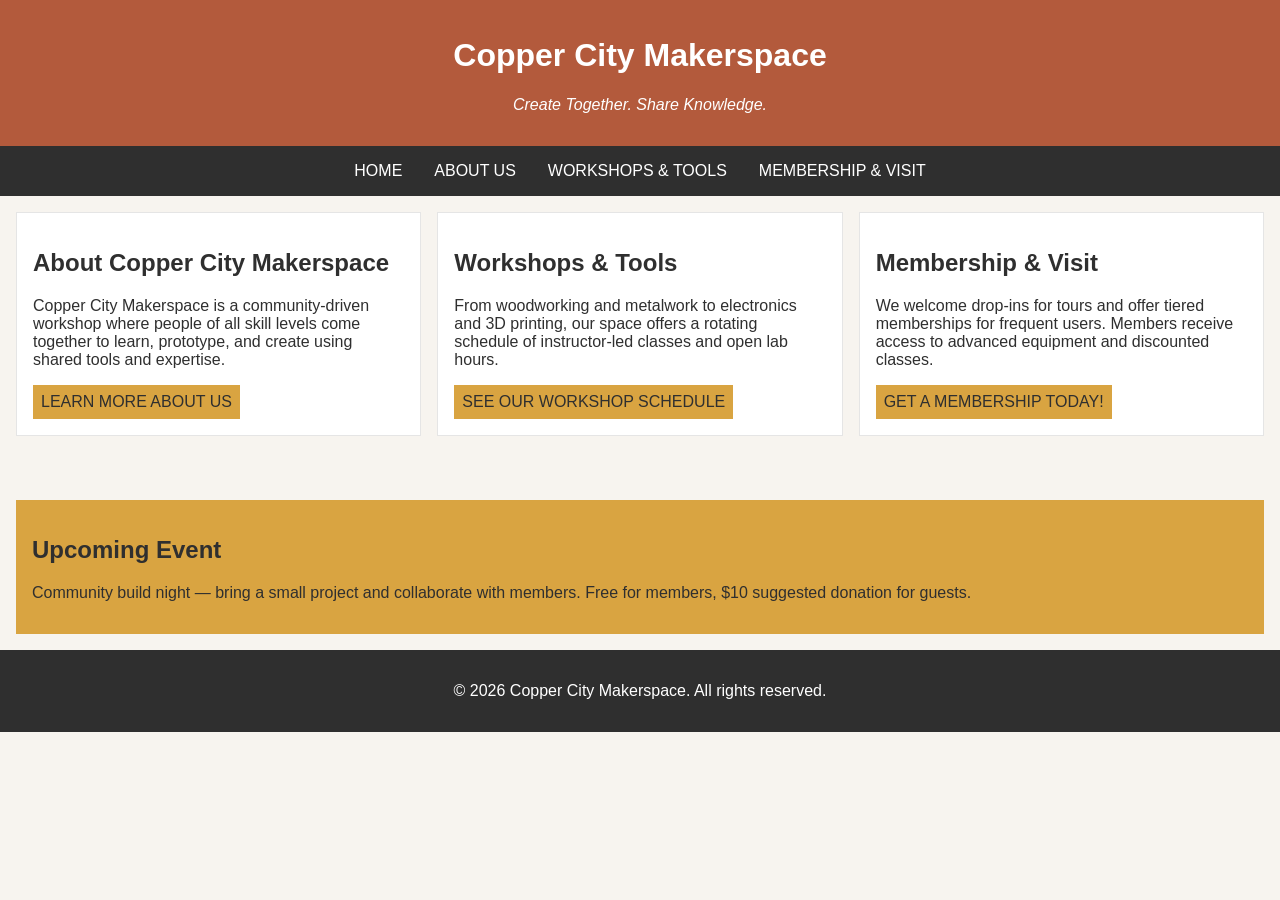
<file: index.html>
<!DOCTYPE html>
<html lang="en">
<head>
    <meta charset="UTF-8">
    <meta name="viewport" content="width=device-width, initial-scale=1.0">
    <link rel="stylesheet" href="styles.css">
    <title>Copper City Makerspace</title>
</head>
<body>
    <header>
        <h1>Copper City Makerspace</h1>
        <p>Create Together. Share Knowledge.</p>
    </header>
<nav>
    <ul>
        <li><a href="index.html">Home</a></li>
        <li><a href="about.html">About Us</a></li>
        <li><a href="workshops.html">Workshops & Tools</a></li>
        <li><a href="memberships.html">Membership & Visit</a></li>
    </ul>
</nav>
<main class="card-row">
    <section id="about">
        <h2>About Copper City Makerspace</h2>
        <p>Copper City Makerspace is a community-driven workshop where people of all skill levels come together to learn, prototype, and create using shared tools and expertise.</p>
        <a href="about.html" class="button">Learn More About Us</a>
        </section>
    <section id="workshops">
            <h2>Workshops & Tools</h2>
            <p>From woodworking and metalwork to electronics and 3D printing, our space offers a rotating schedule of instructor-led classes and open lab hours.</p>
            <a href="workshops.html" class="button">See our Workshop Schedule</a>
         </section>
    <section id="memberships">
        <h2>Membership & Visit</h2>
        <p>We welcome drop-ins for tours and offer tiered memberships for frequent users. Members receive access to advanced equipment and discounted classes.</p>
        <a href="memberships.html" class="button">Get a Membership Today!</a>
    </section>
</main>
<aside>
    <h2>Upcoming Event</h2>
    <p>Community build night — bring a small project and collaborate with members. Free for members, $10 suggested donation for guests.</p>
</aside>
<footer>
    <p>&copy; 2026 Copper City Makerspace. All rights reserved.</p>
</footer>
</body>
</html>
</file>
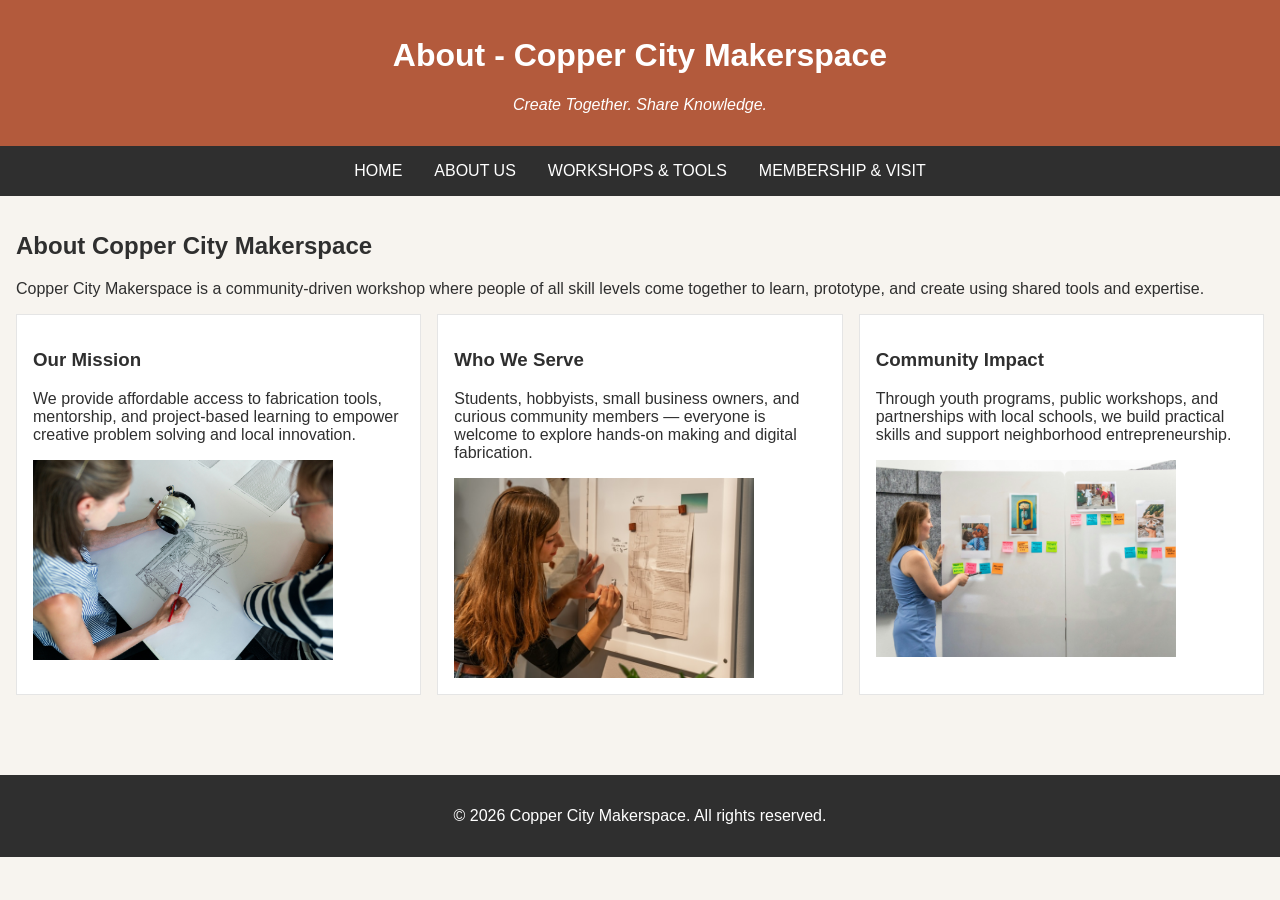
<file: about.html>
<!DOCTYPE html>
<html lang="en">
<head>
    <meta charset="UTF-8">
    <meta name="viewport" content="width=device-width, initial-scale=1.0">
    <link rel="stylesheet" href="styles.css">
    <title>About-Copper City Makerspace</title>
</head>
<body>
   <header>
        <h1>About - Copper City Makerspace</h1>
        <p>Create Together. Share Knowledge.</p>
    </header> 
    <nav>
    <ul>
        <li><a href="index.html">Home</a></li>
        <li><a href="about.html">About Us</a></li>
        <li><a href="workshops.html">Workshops & Tools</a></li>
        <li><a href="memberships.html">Membership & Visit</a></li>
    </ul>
</nav>
<main>
     <section id="about">
        <h2>About Copper City Makerspace</h2>
        <p>Copper City Makerspace is a community-driven workshop where people of all skill levels come together to learn, prototype, and create using shared tools and expertise.</p>
        <div class="card-row">
            <section>
                <h3>Our Mission</h3>
                <p>We provide affordable access to fabrication tools, mentorship, and project-based learning to empower creative problem solving and local innovation.</p>
                <img src="images/engineering.jpg" alt="" width="300">
            </section>
            <section>
                <h3>Who We Serve</h3>
                <p>Students, hobbyists, small business owners, and curious community members — everyone is welcome to explore hands-on making and digital fabrication.</p>
                <img src="images/ideation.jpg" alt="" width="300">
            </section>
            <section>
                <h3>Community Impact</h3>
                <p>Through youth programs, public workshops, and partnerships with local schools, we build practical skills and support neighborhood entrepreneurship.</p>
                <img src="images/storytelling.jpg" alt="" width="300">
            </section>
        </div>
</main> 
<footer>
    <p>&copy; 2026 Copper City Makerspace. All rights reserved.</p>
</footer>
</body>
</html>
</file>
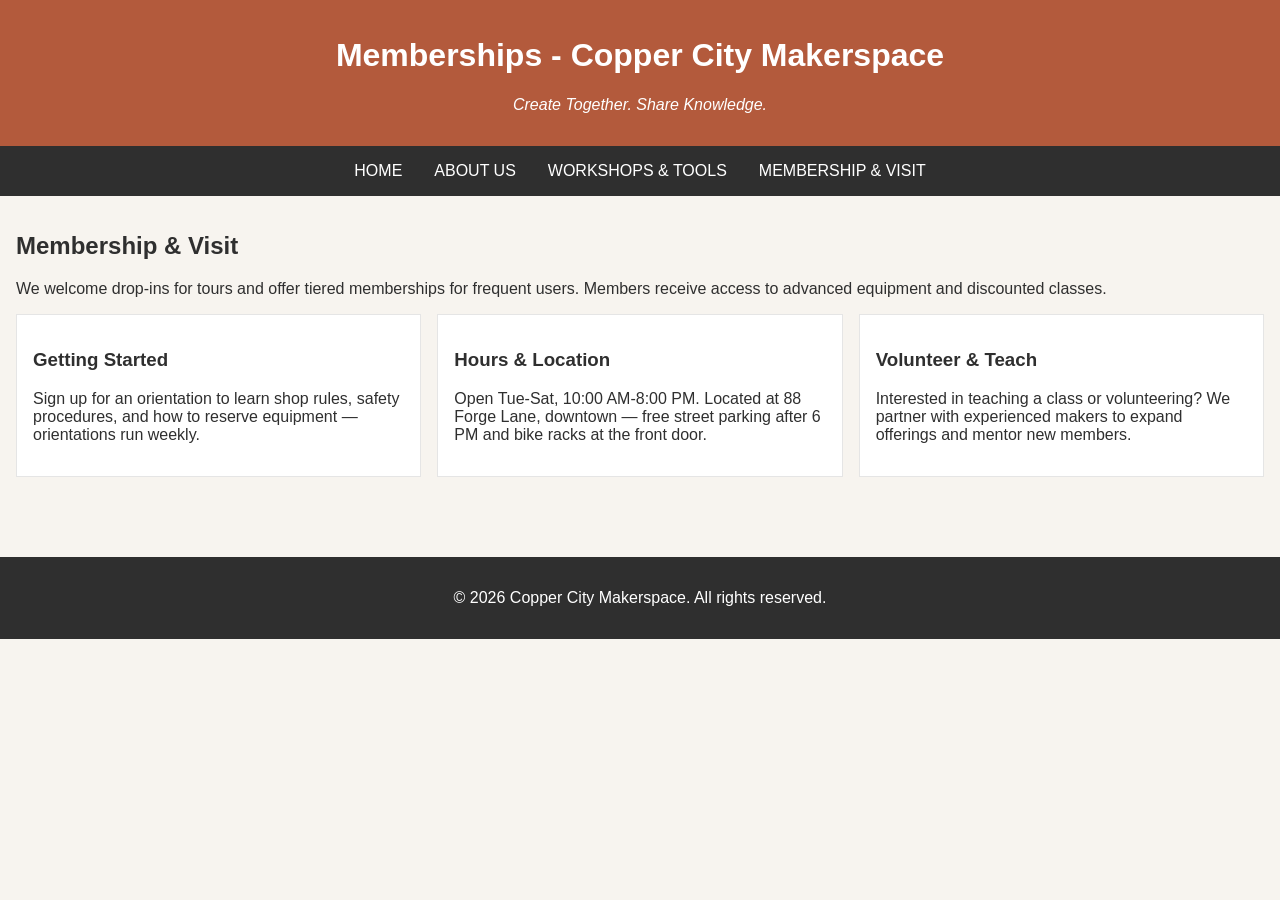
<file: memberships.html>
<!DOCTYPE html>
<html lang="en">
<head>
    <meta charset="UTF-8">
    <meta name="viewport" content="width=device-width, initial-scale=1.0">
    <link rel="stylesheet" href="styles.css">
    <title>Memberships- Copper City Makerspace</title>
</head>
<body>
    <header>
        <h1>Memberships - Copper City Makerspace</h1>
        <p>Create Together. Share Knowledge.</p>
    </header> 
    <nav>
    <ul>
        <li><a href="index.html">Home</a></li>
        <li><a href="about.html">About Us</a></li>
        <li><a href="workshops.html">Workshops & Tools</a></li>
        <li><a href="memberships.html">Membership & Visit</a></li>
    </ul>
</nav>
<main>
     </section>
    <section id="memberships">
        <h2>Membership & Visit</h2>
        <p>We welcome drop-ins for tours and offer tiered memberships for frequent users. Members receive access to advanced equipment and discounted classes.</p>
        <div class="card-row"> 
            <section>
                <h3>Getting Started</h3>
                <p>Sign up for an orientation to learn shop rules, safety procedures, and how to reserve equipment — orientations run weekly.</p>
            </section>
            <section>
                <h3>Hours & Location</h3>
                <p>Open Tue-Sat, 10:00 AM-8:00 PM. Located at 88 Forge Lane, downtown — free street parking after 6 PM and bike racks at the front door.</p>
            </section>
            <section>
                <h3>Volunteer & Teach</h3>
                <p>Interested in teaching a class or volunteering? We partner with experienced makers to expand offerings and mentor new members.</p>
            </section>
        </div>
    </section>
</main>
<footer>
    <p>&copy; 2026 Copper City Makerspace. All rights reserved.</p>
</footer>
</body>
</html>
</file>
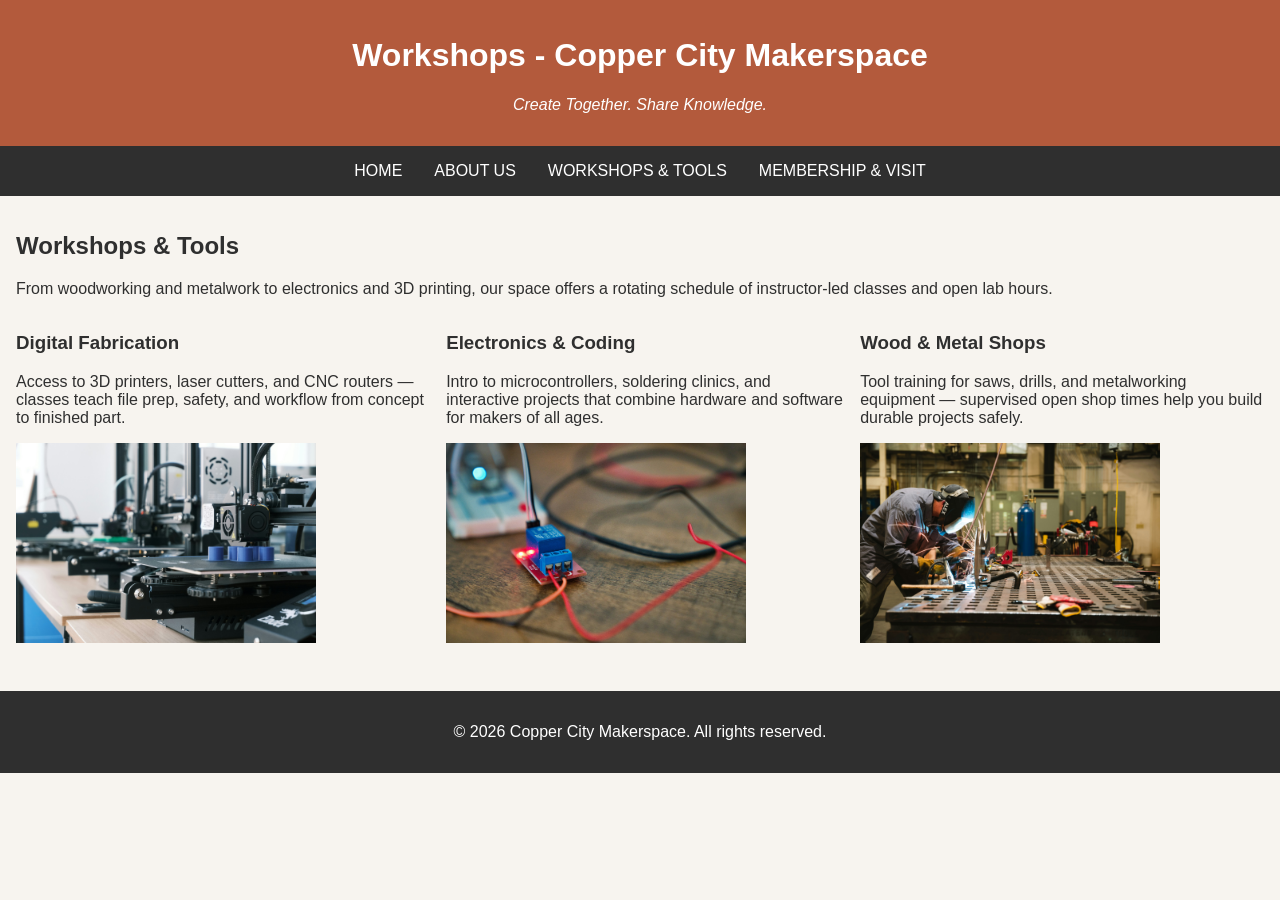
<file: workshops.html>
<!DOCTYPE html>
<html lang="en">
<head>
    <meta charset="UTF-8">
    <meta name="viewport" content="width=device-width, initial-scale=1.0">
    <link rel="stylesheet" href="styles.css">
    <title>Workshops - Copper City Makerspace</title>
</head>
<body>
    <header>
        <h1>Workshops - Copper City Makerspace</h1>
        <p>Create Together. Share Knowledge.</p>
    </header>
    <nav>
        <ul>
            <li><a href="index.html">Home</a></li>
            <li><a href="about.html">About Us</a></li>
            <li><a href="workshops.html">Workshops & Tools</a></li>
            <li><a href="memberships.html">Membership & Visit</a></li>
        </ul>
    </nav>
    <main>
        <section id="workshops">
            <h2>Workshops & Tools</h2>
            <p>From woodworking and metalwork to electronics and 3D printing, our space offers a rotating schedule of instructor-led classes and open lab hours.</p>
            <div class="card-row">
                <article class="card">
                    <h3>Digital Fabrication</h3>
                    <p>Access to 3D printers, laser cutters, and CNC routers — classes teach file prep, safety, and workflow from concept to finished part.</p>
                    <img src="images/3Dprinter.jpg" alt="3D printer at work in the digital fabrication lab" width="300" height="200">
                </article>
                <article class="card">
                    <h3>Electronics & Coding</h3>
                    <p>Intro to microcontrollers, soldering clinics, and interactive projects that combine hardware and software for makers of all ages.</p>
                    <img src="images/microcontroller.jpg" alt="Breadboard and microcontroller setup" width="300" height="200">
                </article>
                <article class="card">
                    <h3>Wood & Metal Shops</h3>
                    <p>Tool training for saws, drills, and metalworking equipment — supervised open shop times help you build durable projects safely.</p>
                    <img src="images/metalworking.jpg" alt="Metalworking tools and machinery in the shop" width="300" height="200">
                </article>
            </div>
        </section>
    </main>
    <footer>
        <p>&copy; 2026 Copper City Makerspace. All rights reserved.</p>
    </footer>
</body>
</html>
</file>
<file: styles.css>
/* ====== CSS by Christina Carrasquilla, updated by Mel Whaley ====== */
/* ===== Color Palette 

Copper:#B35A3C
Charcoal:#2F2F2F
Light Background:#F7F4EF
Card Background:#FFFFFF
Soft Gold:#D9A441
Border:#E5E5E5

===== */

/* ===== GLOBAL (Base) Styles ===== */

body {
    font-family: Arial, sans-serif;
    margin: 0;
    background-color: #F7F4EF;
    color: #2F2F2F;
    display:grid;
    grid-template-columns: 1fr;
}

header {
    background-color: #B35A3C;
    color: white;
    text-align: center;
    padding: 1rem;
}

header img {
    margin-top: 0.5rem;
}
header p {
    font-style:italic;
}
nav {
    background-color: #2F2F2F;
    padding:.5rem;
}

nav ul {
    list-style: none;
    margin: 0;
    padding: 0;
}

nav a {
    color: white;
    text-decoration: none;
    padding: 0.5rem;
    display: inline-block;
    text-transform:uppercase;
}

nav a:hover {
    background-color: #B35A3C;
}

main {
    padding: 1rem;
}

main a {
    background-color: #d9a441;
    color: #2F2F2F;
    text-decoration: none;
    padding: 0.5rem;
    display: inline-block;
    text-transform:uppercase;
}

main a:hover {
    background-color: #B35A3C;
    color: white;
}


section {
    margin-bottom: 2rem;
}

.card-row section {
    background-color: white;
    border: 1px solid #E5E5E5;
    padding: 1rem;
}

img {
    display: block;
    margin-top: 0.5rem;
    max-width: 100%;
}

aside {
    background-color: #D9A441;
    padding: 1rem;
    margin: 1rem;
}

footer {
    background-color: #2F2F2F;
    color: white;
    text-align: center;
    padding: 1rem;
}
/* ===== MEDIA QUERIES (Medium ===== */
@media screen and (min-width:817px){
    nav ul {
    display: flex;
    justify-content: center;
    gap: 1rem;
    }   
    .card-row {
        display: flex;
        gap: 1rem;
    }

    .card-row section {
        width: 30%;
    }

}
</file>
